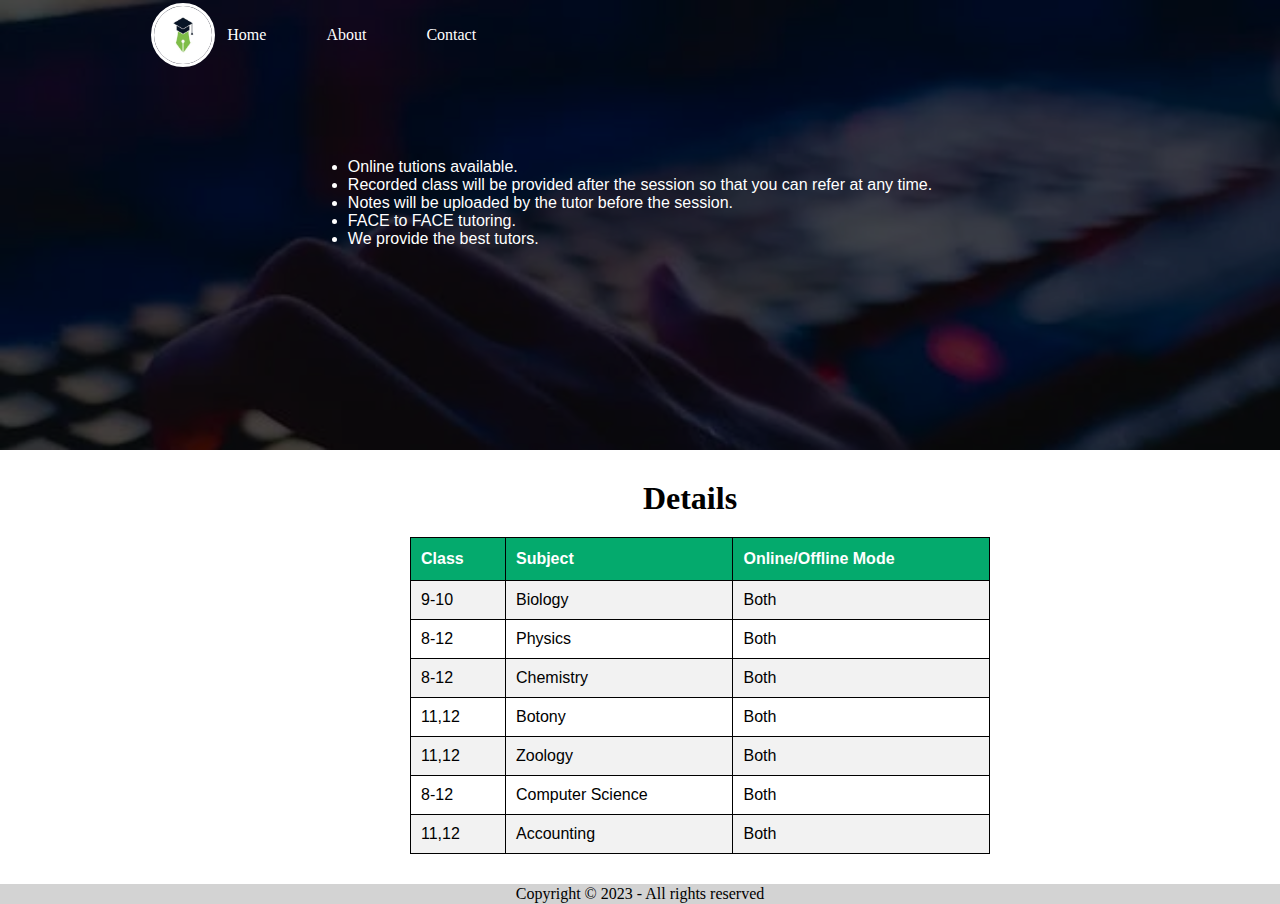
<file: index.html>
<!DOCTYPE html>
<html lang="en">
<head>
    <meta charset="UTF-8">
    <meta http-equiv="X-UA-Compatible" content="IE=edge">
    <meta name="viewport" content="width=device-width, initial-scale=1.0">
    <title>Eduworld</title>
    <link rel="stylesheet" href="./Assets/css/style.css">
</head>
<body>
    <!-- Navigation -->
    <header>
        <nav class="navbar">
            <ul class="nav-list">
                <div class="logo"><img src="/Assets/img/Edulogo.png" alt="logo"></div>
                <li> <a href="index.html">Home</a> </li>
                <li> <a href="about.html">About</a> </li>
                <li> <a href="contact.html">Contact</a> </li>
            </ul>
        </nav>
    </header>
    <section class="background firstsection">
        <div class="main">
            <ul class="text-small">
                <li>Online tutions available.</li>
                <li>Recorded class will be provided after the session so that you can refer at any time.</li>
                <li>Notes will be uploaded by the tutor before the session.</li>
                <li>FACE to FACE tutoring.</li>
                <li>We provide the best tutors.</li>
            </ul>
        </div>
    </section>
    <section class="section-table">
        <div class="table">
            <div class="detail">
                <h1>Details</h1>
            </div>
            <table id="sub">
                <thead>
                    <tr>
                        <th>Class</th>
                        <th>Subject</th>
                        <th>Online/Offline Mode</th>
                    </tr>
                    <tr>
                        <td>9-10</td>
                        <td>Biology</td>
                        <td>Both</td>
                    </tr>
                    <tr>
                        <td>8-12</td>
                        <td>Physics</td>
                        <td>Both</td>
                    </tr>
                    <tr>
                        <td>8-12</td>
                        <td>Chemistry</td>
                        <td>Both</td>
                    </tr>
                    <tr>
                        <td>11,12</td>
                        <td>Botony</td>
                        <td>Both</td>
                    </tr>
                    <tr>
                        <td>11,12</td>
                        <td>Zoology</td>
                        <td>Both</td>
                    </tr>
                    <tr>
                        <td>8-12</td>
                        <td>Computer Science</td>
                        <td>Both</td>
                    </tr>
                    <tr>
                        <td>11,12</td>
                        <td>Accounting</td>
                        <td>Both</td>
                    </tr>
                </thead>
            </table>
        </div>
    </section>
     <!-- Footer -->
     <footer>
        <p class="text-footer">
        Copyright &copy; 2023 - All rights reserved
        </p>
    </footer>
</body>
</html>
</file>
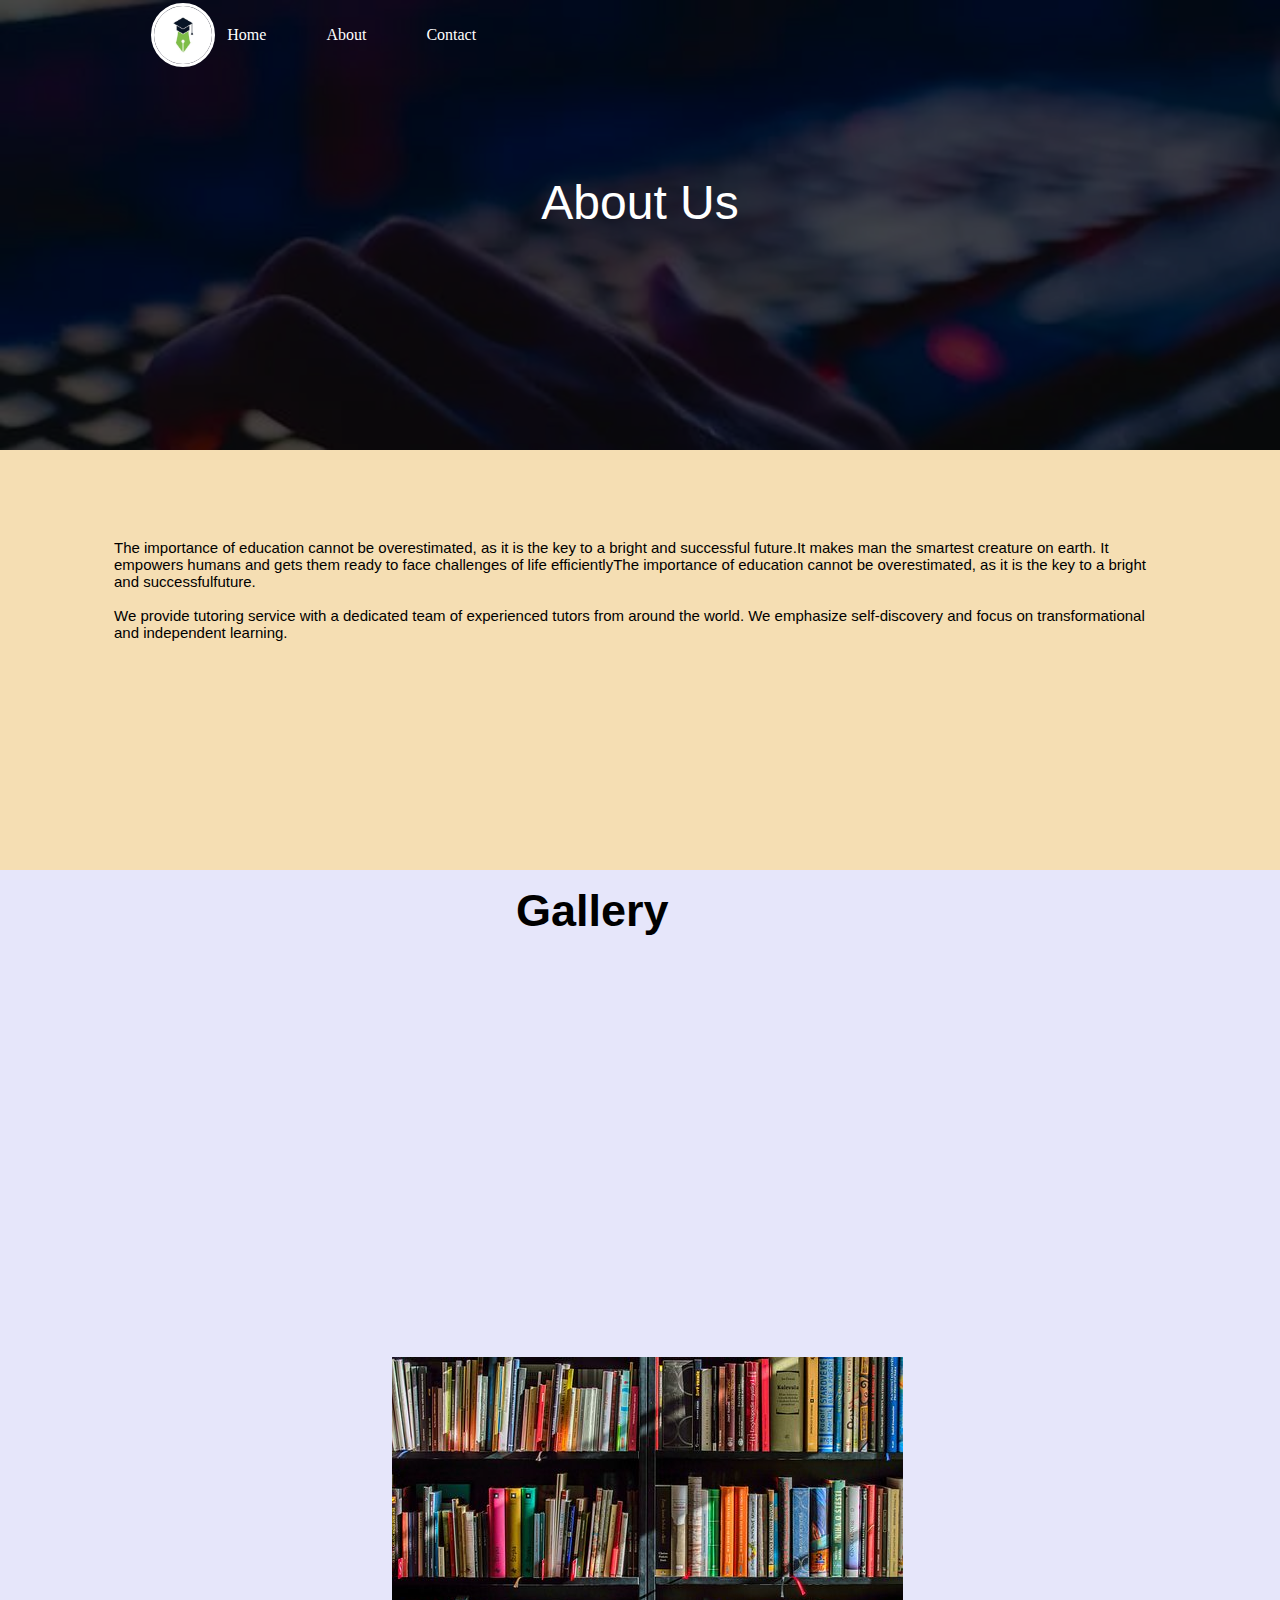
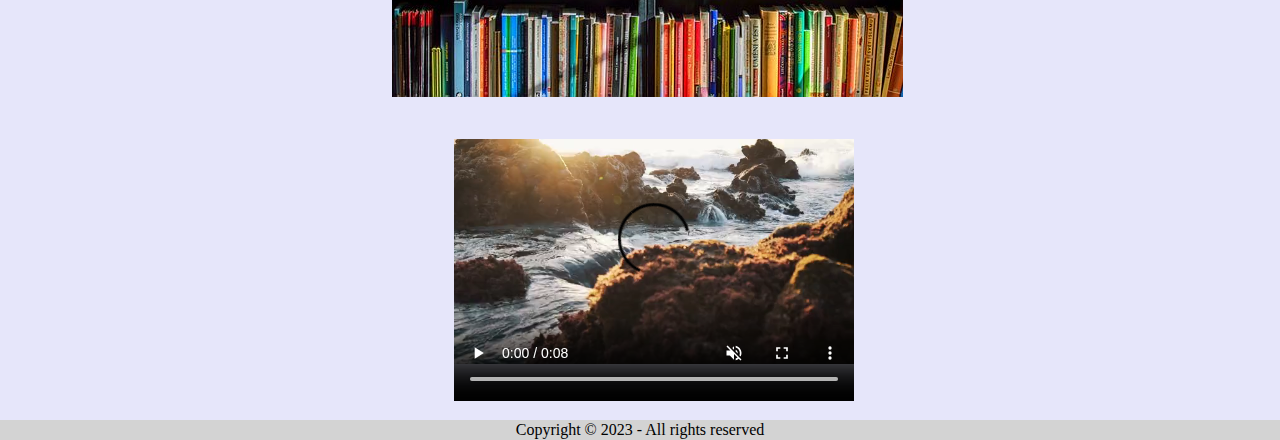
<file: about.html>
<!DOCTYPE html>
<html lang="en">

<head>
    <meta charset="UTF-8">
    <meta http-equiv="X-UA-Compatible" content="IE=edge">
    <meta name="viewport" content="width=device-width, initial-scale=1.0">
    <link rel="stylesheet" href="Assets/css/about.css">
    <title>Document</title>
</head>

<body>
    <!-- Navigation -->
    <header>
        <nav class="navbar">
            <ul class="nav-list">
                <div class="logo"><img src="/Assets/img/Edulogo.png" alt="logo"></div>
                <li> <a href="index.html" title="Home">Home</a> </li>
                <li> <a href="about.html" title="About">About</a> </li>
                <li> <a href="contact.html" title="Contact">Contact</a> </li>
            </ul>
        </nav>
    </header>
    <section class="background firstsection">
        <div class="main">
            <p class="text-big">About Us</p>
        </div>
    </section>
    <!-- About section -->
    <section class="about">
        <div class="text">
            <p>
                The importance of education cannot be overestimated, as it is the key to a bright and successful
                future.It makes man the smartest creature on earth. It empowers humans and gets them ready to face
                challenges of life efficientlyThe importance of education cannot be overestimated, as it is the key to a
                bright and successfulfuture.
            </p>
            <br>
            <p>We provide tutoring service with a dedicated team of experienced tutors from around the
                world. We emphasize self-discovery and focus on transformational and independent learning.</p>
        </div>
    </section>
    <!-- Image section -->
    <section class="image">
        <h1>Gallery</h1>
        <div class="frame">
            <iframe src="https://www.wikipedia.org/" height="300" width="500" frameborder="0"></iframe>
        </div>
        
        <div class="pic">
            <picture>
                <source media="(min-width: 650px)" srcset="/Assets/img/img05.jpg" type="image/jpg">
                <source media="(min-width: 465px)" srcset="/Assets/img/img05.jpg" type="image/jpg">
                <img src="/Assets/img/img05.jpg" alt="image">
            </picture>
        </div>
        
        <div class="video">
            <picture>
                <video width="400" height="300" controls autoplay muted>
                    <source src="/Assets/video/vid1.mp4" type="video/mp4">
                </video>
            </picture>
        </div>
          
    </section>
    <!-- Footer -->
    <footer>
        <p class="text-footer">
            Copyright &copy; 2023 - All rights reserved
        </p>
    </footer>
</body>

</html>
</file>
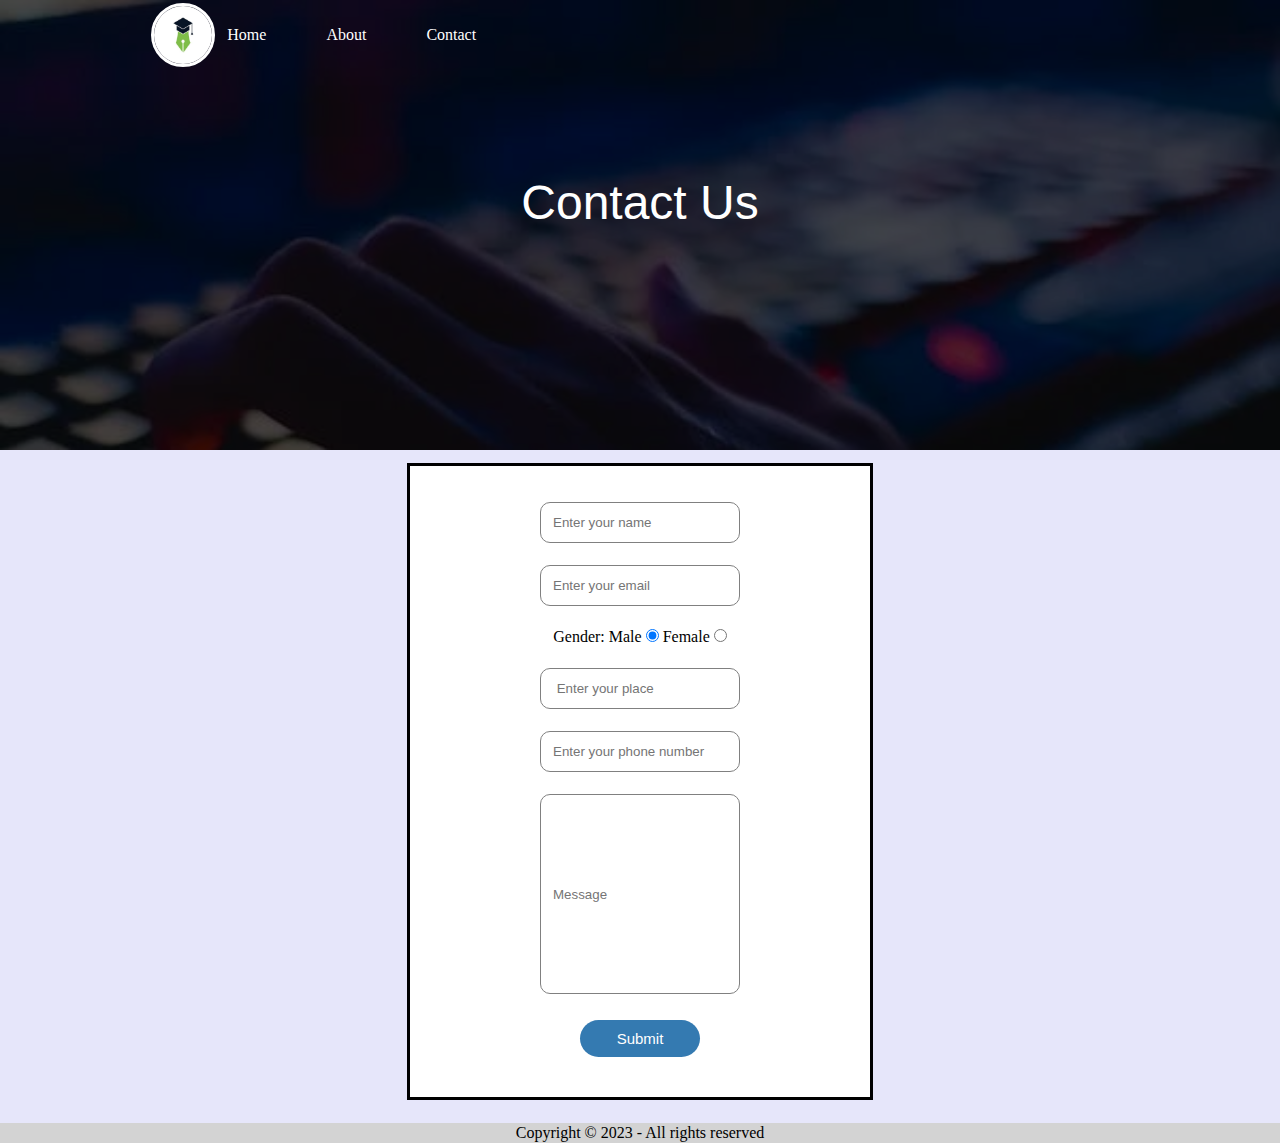
<file: contact.html>
<!DOCTYPE html>
<html lang="en">
<head>
    <meta charset="UTF-8">
    <meta http-equiv="X-UA-Compatible" content="IE=edge">
    <meta name="viewport" content="width=device-width, initial-scale=1.0">
    <link rel="stylesheet" href="/Assets/css/contact.css">
    <title>Document</title>
</head>
<body>
     <!-- Navigation -->
     <header>
        <nav class="navbar">
            <ul class="nav-list">
                <div class="logo"><img src="/Assets/img/Edulogo.png" alt="logo"></div>
                <li> <a href="index.html">Home</a> </li>
                <li> <a href="about.html">About</a> </li>
                <li> <a href="contact.html">Contact</a> </li>
            </ul>
        </nav>
    </header>
    <section class="background firstsection">
        <div class="main">
            <p class="text-big">Contact Us</p>
        </div>
    </section>
    <!-- contact form -->
     <section class="contactform">
        <div class="contact">
            <form action="">
                <p><input type="text" name="Name" id="name" placeholder="Enter your name"></p>
                <p><input type="email" name="Email" id="email" placeholder="Enter your email"></p>
                <p style="margin-top: 6px; margin-bottom: 16px;" >Gender: 
                    <label class="container">Male
                        <input type="radio" checked="checked" name="radio">
                        <span class="checkmark"></span>
                      </label>
                      <label class="container">Female
                        <input type="radio" name="radio">
                        <span class="checkmark"></span>
                      </label>  
                </p> 
                <p><input type="text" name="Place" id="place" placeholder=" Enter your place"></p>
                <p><input type="number" name="phone" id="phone" placeholder="Enter your phone number"></p>
                <input type="text" name="message" id="message" placeholder="Message" style="height: 200px;">
                <br>
                <button type="button" class="submitbtn">Submit</button>
            </form>
        </div>
     </section>
     <!-- Footer -->
     <footer>
        <p class="text-footer">
        Copyright &copy; 2023 - All rights reserved
        </p>
    </footer>
</body>
</html>
</file>
<file: Assets/css/style.css>
*{
    margin: 0;
    padding: 0;
}
.logo{
    width: 20%;
    display: flex;
    justify-content: center;
    align-items: center;
}
.logo img{
    width: 200%;
    border: 3px solid white;
    border-radius: 100%;
}
.navbar{
    display: flex;
    justify-content: center;
    align-items: center;
    cursor: pointer;
    top: 0;
    position: absolute;
}
.nav-list{
    width: 50%;
    display: flex;
    align-items: center;
}
.nav-list li{
    padding: 26px 30px;
    list-style: none;
}
.nav-list a{
    width: 50%;
}
.nav-list li a{
    text-decoration: none;
    color: white;
}
.nav-list li a:hover{
    color: grey;
}
.background{
    background: rgba(0, 0, 0, 0.7) url('../img/img03.webp');
    background-size: cover;
    background-blend-mode: darken;
}
.firstsection{
    height: 50vh;
}
.main{
    display: flex;
    justify-content: center;
    align-items: center;
    color: white;
    font-family: 'Segoe UI', Tahoma, Geneva, Verdana, sans-serif;
    max-width: 50%;
    margin: auto;
    height: 90%;
}
.section-table{
    padding: 10px;
    margin-left: 100px;
    margin-top: 20px;
    justify-content: center;
    align-items: center;
}
.detail{
    text-align: center;
}
#sub{
    font-family: Verdana, Geneva, Tahoma, sans-serif;
    width: 50%;
    height: 20%;
    margin-left: 300px;
    margin-top: 20px;
    margin-bottom: 20px;
    border-collapse:collapse;
}
#sub td, #sub th{
    padding: 10px;
    border: 1px solid black;
    
}
#sub tr:nth-child(even){
    background-color: #f2f2f2;
}
#sub tr:hover {background-color: #ddd;}

#sub th {
  padding-top: 12px;
  padding-bottom: 12px;
  text-align: left;
  background-color: #04AA6D;
  color: white;
}
.text-footer{
    background: none;
    border: 1px solid lightgrey;
    background-blend-mode: darken;
    text-align: center;
    justify-content: center;
    color: black;
    background: lightgray;
    background-size: cover;
}
</file>
<file: Assets/css/about.css>
* {
    margin: 0;
    padding: 0;
}

.logo {
    width: 20%;
    display: flex;
    justify-content: center;
    align-items: center;
}

.logo img {
    width: 200%;
    border: 3px solid white;
    border-radius: 100px;
}

.navbar {
    display: flex;
    justify-content: center;
    align-items: center;
    cursor: pointer;
    top: 0;
    position: absolute;
}

.nav-list {
    width: 50%;
    display: flex;
    align-items: center;
}

.nav-list li {
    padding: 26px 30px;
    list-style: none;
}

.nav-list a {
    width: 50%;
}

.nav-list li a {
    text-decoration: none;
    color: white;
}

.nav-list li a:hover {
    color: grey;
}

.background {
    background: rgba(0, 0, 0, 0.7) url('../img/img03.webp');
    background-size: cover;
    background-blend-mode: darken;
}

.firstsection {
    height: 50vh;
}

.main {
    display: flex;
    justify-content: center;
    align-items: center;
    color: white;
    font-family: 'Segoe UI', Tahoma, Geneva, Verdana, sans-serif;
    max-width: 50%;
    margin: auto;
    height: 90%;
}

.text-big {
    font-size: 300%;
}

.about {
    background: wheat;
    background-size: cover;
    min-height: 400px;
    padding: 5px 30px 15px 30px;
}

.text {
    padding: 4px;
    border: 5px;
    margin: 80px;
    font-size: 15px;
    font-family: Verdana, Geneva, Tahoma, sans-serif;
}

.image {
    background-color: none;
    padding: 30px 20px 15px 20px;
    border: none;
    height: 400%;
    background: lavender;
    background-size: cover;
    background-blend-mode: lighten;
    position: relative;
    padding: 15px 20px 15px 20px;
    

}
.image h1{
    font-size: 45px;
    font-family: Verdana, Geneva, Tahoma, sans-serif; 
    justify-content: center;
    align-items: center;
    margin-left: 40%;
    margin-bottom: 20px;
}
.frame {
    width: 300px;
    height: 400px;
    justify-content: center;
    align-items: center;
    margin-left: 30%;
}

.pic {
    width: 300px;
    justify-content: center;
    align-items: center;
    margin-left: 30%;
}

.video{
   width: 300px;
   justify-content: center;
    align-items: center;
    margin-left: 35%;
}
.text-footer {
    background: none;
    border: 1px solid lightgrey;
    background-blend-mode: darken;
    text-align: center;
    justify-content: center;
    color: black;
    background: lightgray;
    background-size: cover;
}
</file>
<file: Assets/css/contact.css>
*{
    margin: 0;
    padding: 0;
}
.logo{
    width: 20%;
    display: flex;
    justify-content: center;
    align-items: center;
}
.logo img{
    width: 200%;
    border: 3px solid white;
    border-radius: 100%;
}
.navbar{
    display: flex;
    justify-content: center;
    align-items: center;
    cursor: pointer;
    top: 0;
    position: absolute;
}
.nav-list{
    width: 50%;
    display: flex;
    align-items: center;
}
.nav-list li{
    padding: 26px 30px;
    list-style: none;
}
.nav-list a{
    width: 50%;
}
.nav-list li a{
    text-decoration: none;
    color: white;
}
.nav-list li a:hover{
    color: grey;
}
.background{
    background: rgba(0, 0, 0, 0.7) url('../img/img03.webp');
    background-size: cover;
    background-blend-mode: darken;
}
.firstsection{
    height: 50vh;
}
.main{
    display: flex;
    justify-content: center;
    align-items: center;
    color: white;
    font-family: 'Segoe UI', Tahoma, Geneva, Verdana, sans-serif;
    max-width: 50%;
    margin: auto;
    height: 90%;
}
.text-big{
    font-size: 300%;
}
.contactform {
    background-color: none;
    padding: 5px 20px 15px 20px;
    border: none;
    height: 400%;
    background: lavender;
    background-size: cover;
    background-blend-mode: lighten;
    position: relative;
    
}
.contact {
    width: 400px;
    border: 3px solid black;
    padding: 30px;
    margin: 8px auto;
    text-align: center;
    align-items: flex-start;
    background: white;
}
input[type="text"],
input[type="email"],
input[type="password"],
input[type="number"]{
    width: 50%;
    padding: 12px;
    border: 1px solid gray;
    border-radius: 10px;
    box-sizing: border-box;
    margin-top: 6px;
    margin-bottom: 16px;
}

.submitbtn{
    color: white;
    width: 30%;
    padding: 10px;
    border-radius: 20px;
    font-size: 15px;
    margin: 10px 0;
    border: none;
    outline: none;
    background-color: #347ab1;
}
.submitbtn :hover{
    color: grey;
}
.text-footer{
    background: none;
    border: 1px solid lightgrey;
    background-blend-mode: darken;
    text-align: center;
    justify-content: center;
    color: black;
    background: lightgray;
    background-size: cover;
}
</file>
